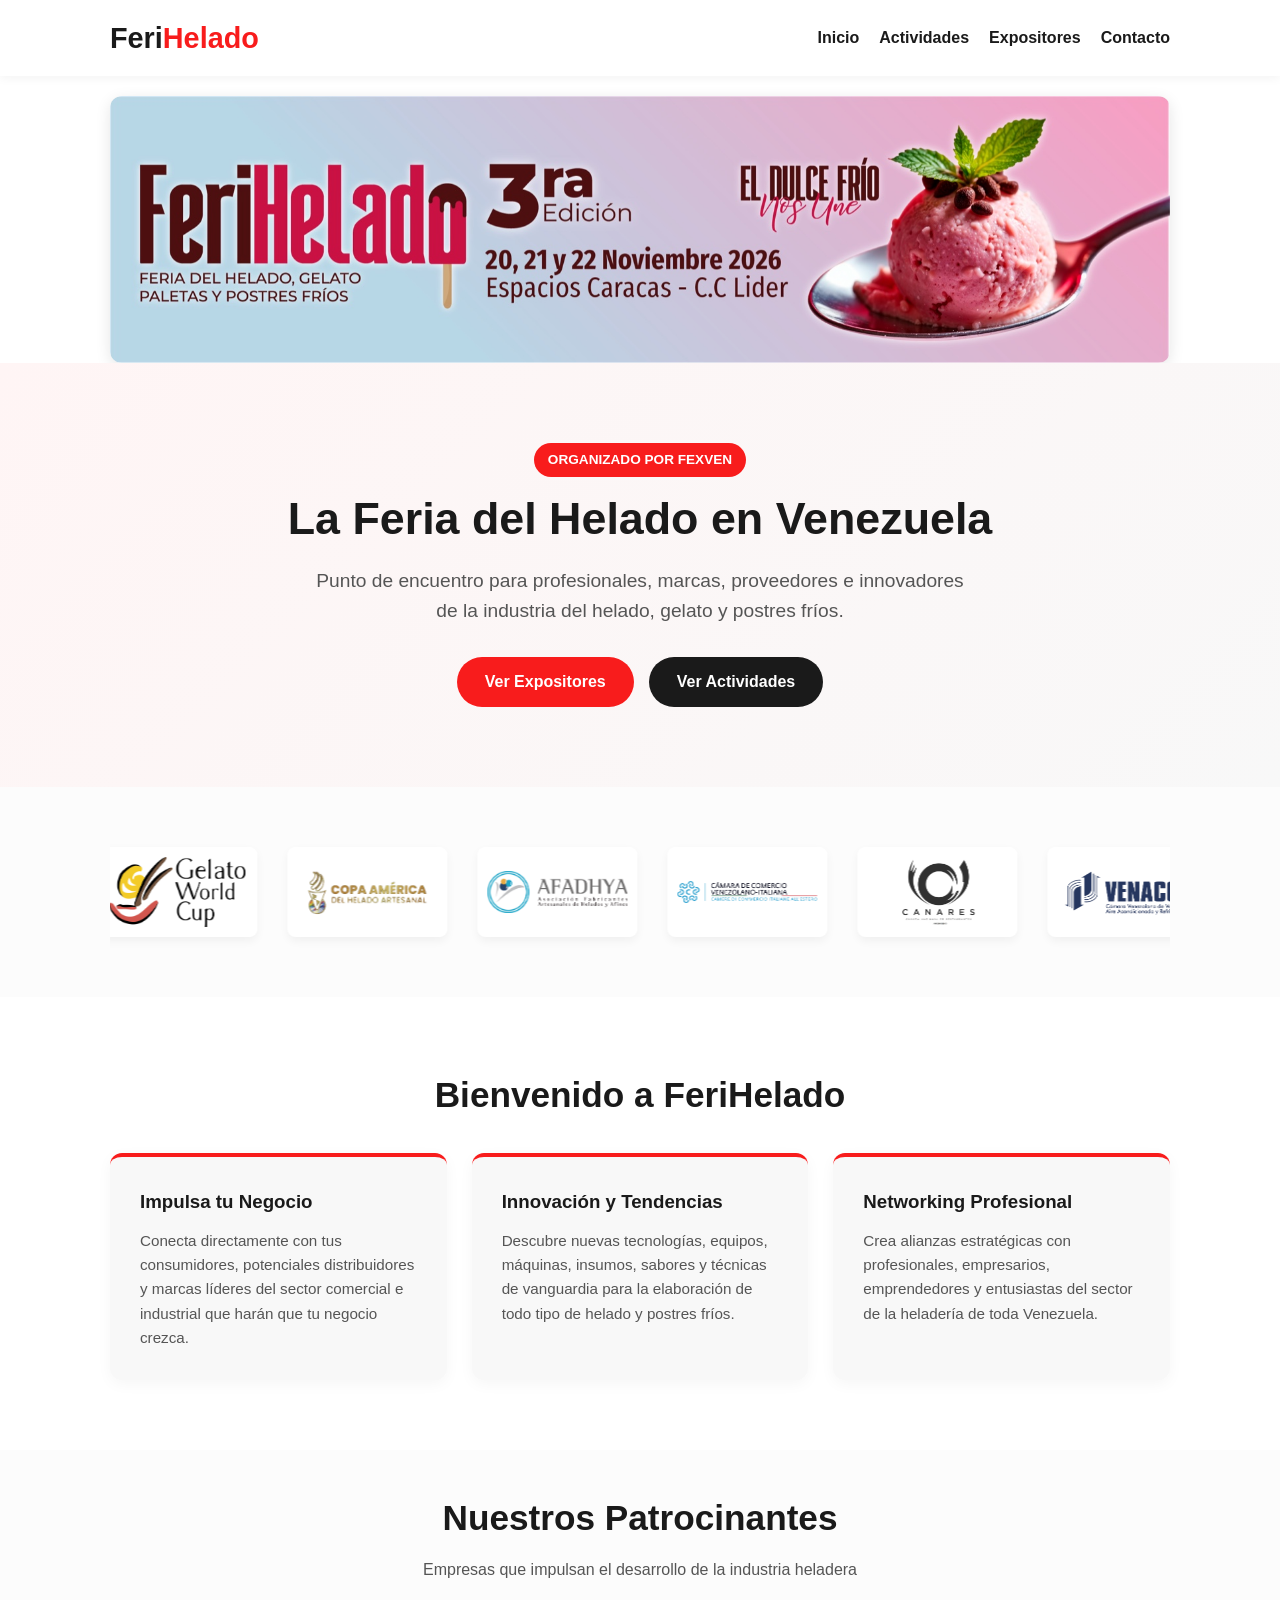
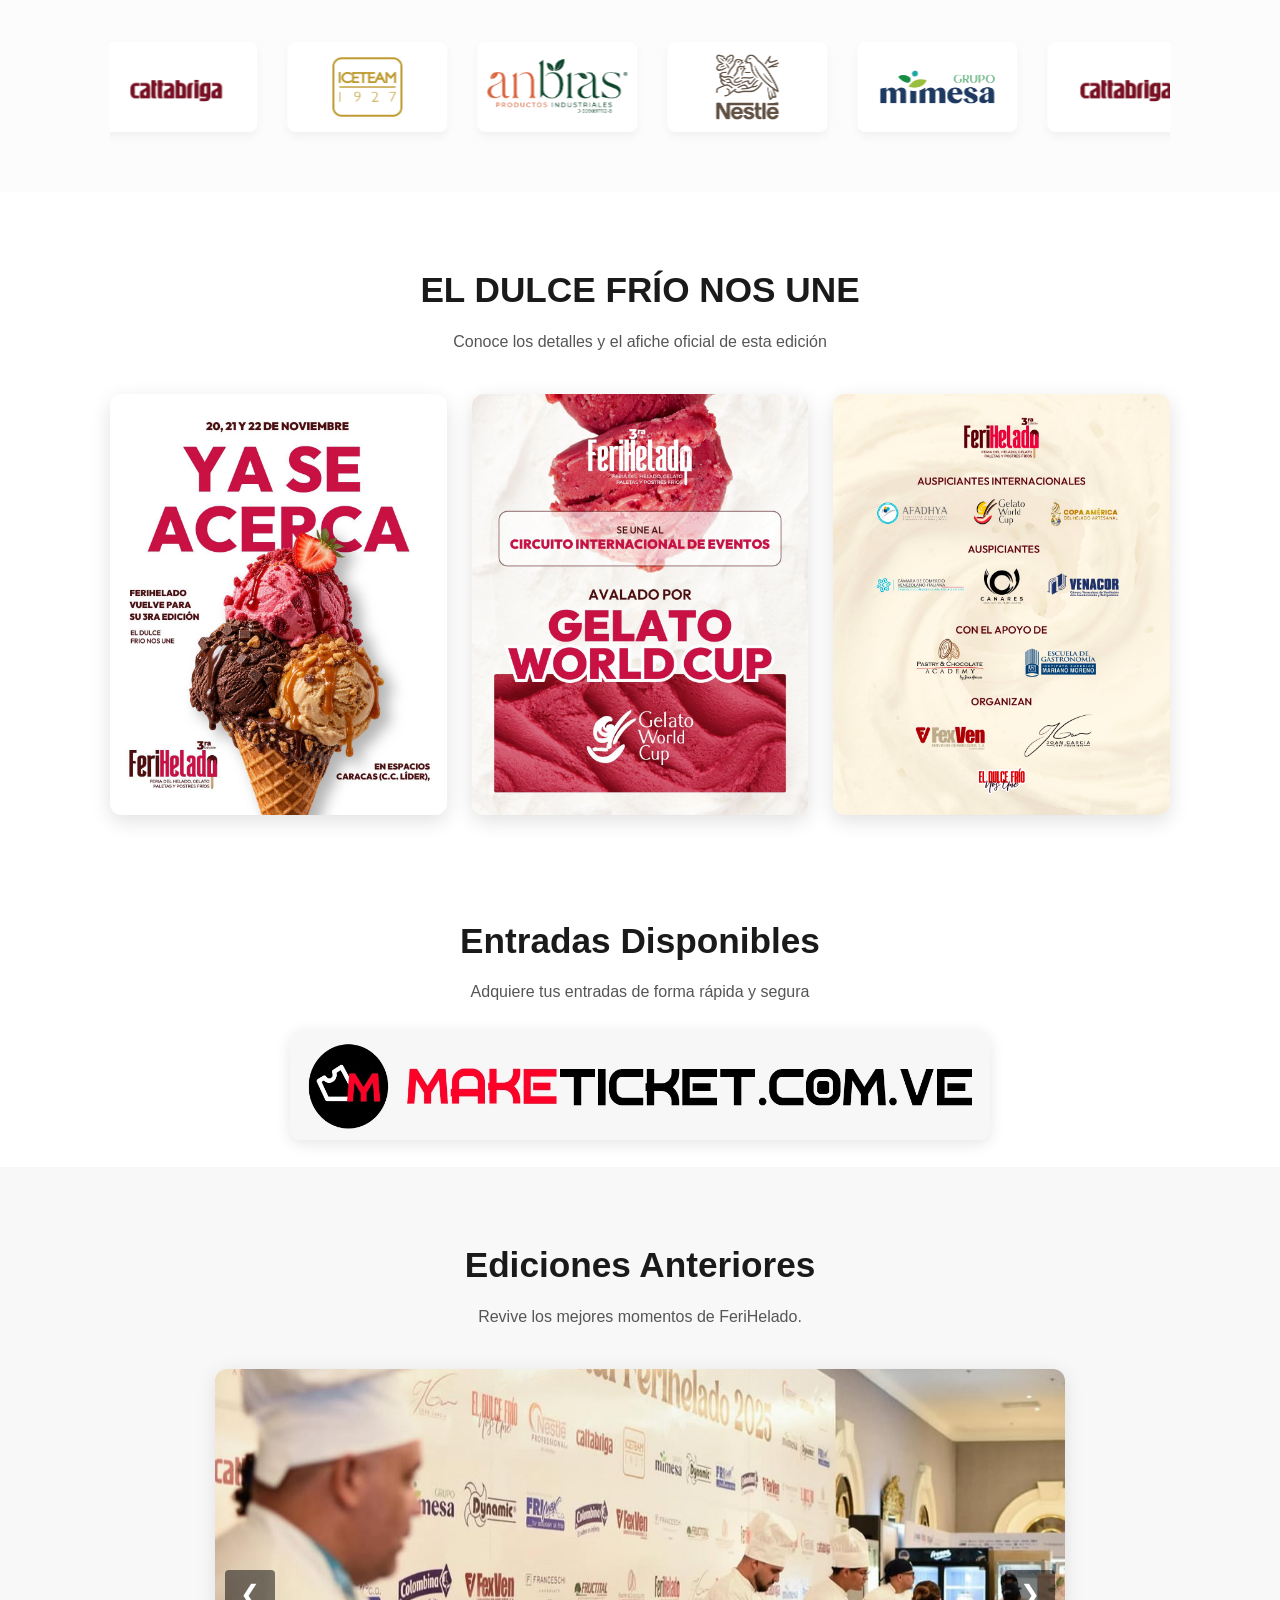
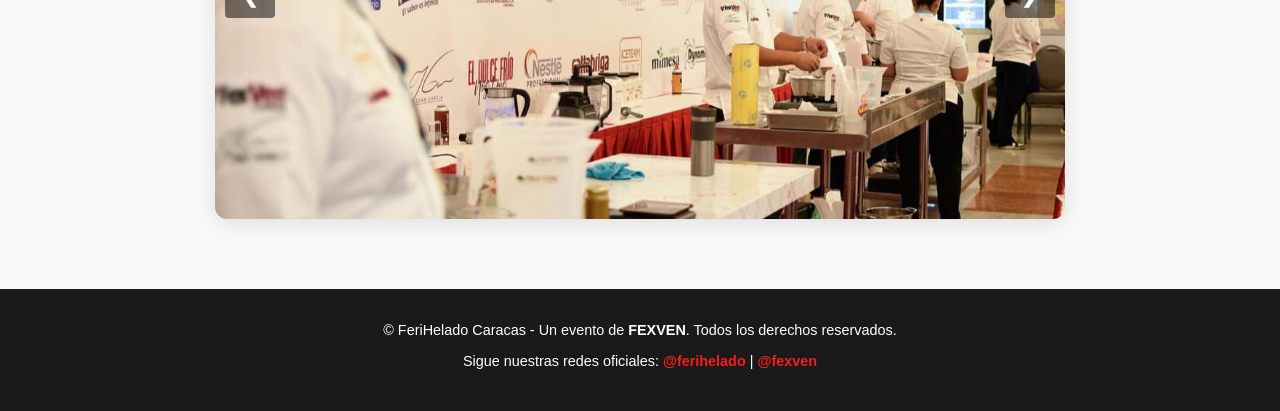
<file: index.html>
<!DOCTYPE html>
<html lang="es">
<head>
  <meta charset="UTF-8">
  <meta name="viewport" content="width=device-width, initial-scale=1.0">
  <title>FeriHelado | La Feria de la Industria Heladera en Venezuela</title>
  <meta name="description" content="FeriHelado por FEXVEN: El evento especializado en helado, gelato, paletas y postres fríos en Caracas.">
  <link rel="stylesheet" href="styles.css?v=3">
  
  <!-- Favicon estándar para Google, Bing/Edge y dispositivos -->
  <link rel="shortcut icon" href="img/favicon.png" type="image/png">
  <link rel="icon" type="image/png" sizes="32x32" href="img/favicon.png">
  <link rel="icon" type="image/png" sizes="16x16" href="img/favicon.png">
  <link rel="apple-touch-icon" href="img/favicon.png">
  
  <link rel="canonical" href="https://ferihelado.com/">
</head>
<body>

  <!-- Encabezado y Navegación -->
  <header class="header">
    <div class="container nav-container">
      <a href="index.html" class="logo">Feri<span>Helado</span></a>
      <nav class="navbar">
        <ul>
          <li><a href="index.html">Inicio</a></li>
          <li><a href="actividades.html">Actividades</a></li>
          <li><a href="expositores.html">Expositores</a></li>
          <li><a href="contacto.html">Contacto</a></li>
        </ul>
      </nav>
    </div>
  </header>

  <section class="top-banner-container">
    <div class="container">
      <img src="img/banner.jpeg" alt="Banner Oficial FeriHelado 2026" class="top-banner-img">
    </div>
  </section>

  <!-- Sección Principal / Hero -->
  <section id="inicio" class="hero">
    <div class="container hero-content">
      <span class="badge">Organizado por FEXVEN</span>
      <h1>La Feria del Helado en Venezuela</h1>
      <p>Punto de encuentro para profesionales, marcas, proveedores e innovadores de la industria del helado, gelato y postres fríos.</p>
      <div class="hero-buttons">
        <a href="expositores.html" class="btn btn-primary">Ver Expositores</a>
        <a href="actividades.html" class="btn btn-secondary">Ver Actividades</a>
      </div>
    </div>
  </section>

  <section class="section sponsors-section">
    <div class="container">
      <div class="sponsors-container">
        <div class="sponsors-track">
          <div class="sponsor-logo"><img src="img/ausp1 (2).png" alt="Patrocinante 1"></div>
          <div class="sponsor-logo"><img src="img/ausp2 (2).png" alt="Patrocinante 2"></div>
          <div class="sponsor-logo"><img src="img/ausp3 (2).png" alt="Patrocinante 3"></div>
          <div class="sponsor-logo"><img src="img/ausp4.png" alt="Patrocinante 4"></div>
          <div class="sponsor-logo"><img src="img/ausp5 (2).png" alt="Patrocinante 5"></div>
          <div class="sponsor-logo"><img src="img/ausp6.png" alt="Patrocinante 6"></div>
          <div class="sponsor-logo"><img src="img/ausp7.png" alt="Patrocinante 7"></div>
          <div class="sponsor-logo"><img src="img/ausp8.png" alt="Patrocinante 8"></div>
        </div>
      </div>
    </div>
  </section>

  <!-- Resumen de Bienvenida -->
  <section class="section">
    <div class="container">
      <h2 class="section-title">Bienvenido a FeriHelado</h2>
      
      <div class="grid-cards">
        <div class="card">
          <h3>Impulsa tu Negocio</h3>
          <p>Conecta directamente con tus consumidores, potenciales distribuidores y marcas líderes del sector comercial e industrial que harán que tu negocio crezca.</p>
        </div>
        <div class="card">
          <h3>Innovación y Tendencias</h3>
          <p>Descubre nuevas tecnologías, equipos, máquinas, insumos, sabores y técnicas de vanguardia para la elaboración de todo tipo de helado y postres fríos.</p>
        </div>
        <div class="card">
          <h3>Networking Profesional</h3>
          <p>Crea alianzas estratégicas con profesionales, empresarios, emprendedores y entusiastas del sector de la heladería de toda Venezuela.</p>
        </div>
      </div>
    </div>
  </section>

  <!-- Sección de Patrocinantes / Sponsors -->
  <section class="section sponsors-section">
    <div class="container">
      <h2 class="section-title">Nuestros Patrocinantes</h2>
      <p class="section-subtitle">Empresas que impulsan el desarrollo de la industria heladera</p>
      
      <div class="sponsors-container">
        <div class="sponsors-track">
          <div class="sponsor-logo"><img src="img/patro1.png" alt="Patrocinante 1"></div>
          <div class="sponsor-logo"><img src="img/patro2 (1).png" alt="Patrocinante 2"></div>
          <div class="sponsor-logo"><img src="img/patro3.png" alt="Patrocinante 3"></div>
          <div class="sponsor-logo"><img src="img/nestle.jpg" alt="Patrocinante 4"></div>
          <div class="sponsor-logo"><img src="img/mimesa.png" alt="Patrocinante 5"></div>
          <div class="sponsor-logo"><img src="img/patro1.png" alt="Patrocinante 1"></div>
          <div class="sponsor-logo"><img src="img/franceeschi.jpeg" alt="Patrocinante 1"></div>
          <div class="sponsor-logo"><img src="img/patro2 (1).png" alt="Patrocinante 2"></div>
        </div>
      </div>
    </div>
  </section>

  <!-- Sección de Flyer e Información Oficial -->
  <section class="section flyer-section">
    <div class="container">
      <h2 class="section-title">EL DULCE FRÍO NOS UNE</h2>
      <p class="section-subtitle">Conoce los detalles y el afiche oficial de esta edición</p>
      
      <div class="flyer-grid">
        <div class="flyer-item">
          <img src="img/foto4.jpeg" alt="Flyer Oficial FeriHelado Caracas 1" class="flyer-img">
        </div>
        <div class="flyer-item">
          <img src="img/foto5.jpeg" alt="Flyer Oficial FeriHelado Caracas 2" class="flyer-img">
        </div>
        <div class="flyer-item">
          <img src="img/foto6.jpeg" alt="Flyer Oficial FeriHelado Caracas 3" class="flyer-img">
        </div>
      </div>
    </div>
  </section>

  <!-- SECCIÓN NUEVA: BANNER DE ENTRADAS MAKETICKET -->
  <section class="section ticket-banner-section" style="padding: 20px 0; text-align: center;">
    <div class="container">
      <h2 class="section-title" style="margin-bottom: 10px;">Entradas Disponibles</h2>
      <p class="section-subtitle" style="margin-bottom: 25px;">Adquiere tus entradas de forma rápida y segura</p>
      
      <a href="https://maketicket.online/evento.html?id=ferihelado-2026" target="_blank" rel="noopener noreferrer" style="display: inline-block; max-width: 700px; width: 100%;">
        <img src="img/maketicket.jpeg" alt="Entradas Disponibles en MakeTicket.com.ve" style="width: 100%; height: auto; border-radius: 12px; box-shadow: 0 4px 15px rgba(0,0,0,0.1); transition: transform 0.3s ease;">
      </a>
    </div>
  </section>

  <!-- Galería Deslizable / Carrusel de Ediciones Anteriores -->
  <section class="section carousel-section">
    <div class="container">
      <h2 class="section-title">Ediciones Anteriores</h2>
      <p class="section-subtitle">Revive los mejores momentos de FeriHelado.</p>

      <div class="carousel-container">
        <div class="carousel-track">
          <div class="carousel-slide active"><img src="img/foto1.jpeg" alt="FeriHelado Edición Anterior 1"></div>
          <div class="carousel-slide"><img src="img/foto2.jpeg" alt="FeriHelado Edición Anterior 2"></div>
          <div class="carousel-slide"><img src="img/foto3.jpeg" alt="FeriHelado Edición Anterior 3"></div>
          <div class="carousel-slide"><img src="img/foto7.png" alt="FeriHelado Edición Anterior 4"></div>
          <div class="carousel-slide"><img src="img/foto8.png" alt="FeriHelado Edición Anterior 5"></div>
          <div class="carousel-slide"><img src="img/foto9.jpg" alt="FeriHelado Edición Anterior 6"></div>
          <div class="carousel-slide"><img src="img/foto10.jpg" alt="FeriHelado Edición Anterior 7"></div>
          <div class="carousel-slide"><img src="img/foto11.jpg" alt="FeriHelado Edición Anterior 8"></div>
          <div class="carousel-slide"><img src="img/foto12.jpg" alt="FeriHelado Edición Anterior 9"></div>
          <div class="carousel-slide"><img src="img/foto13.jpg" alt="FeriHelado Edición Anterior 10"></div>
          <div class="carousel-slide"><img src="img/foto14.jpg" alt="FeriHelado Edición Anterior 11"></div>
          <div class="carousel-slide"><img src="img/foto15.jpg" alt="FeriHelado Edición Anterior 12"></div>
          <div class="carousel-slide"><img src="img/foto16.jpg" alt="FeriHelado Edición Anterior 13"></div>
          <div class="carousel-slide"><img src="img/foto17.jpg" alt="FeriHelado Edición Anterior 14"></div>
        </div>

        <button class="carousel-btn prev-btn" aria-label="Anterior">&#10094;</button>
        <button class="carousel-btn next-btn" aria-label="Siguiente">&#10095;</button>
      </div>
    </div>
  </section>

  <!-- Pie de Página (Sección de Contacto) -->
  <footer class="footer">
    <div class="container footer-content">
      <p>&copy; FeriHelado Caracas - Un evento de <strong>FEXVEN</strong>. Todos los derechos reservados.</p>
      <p>Sigue nuestras redes oficiales: <a href="https://instagram.com/ferihelado" target="_blank">@ferihelado</a> | <a href="https://instagram.com/fexven" target="_blank">@fexven</a></p>
    </div>
  </footer>

  <script src="script.js"></script>
</body>
</html>
</file>
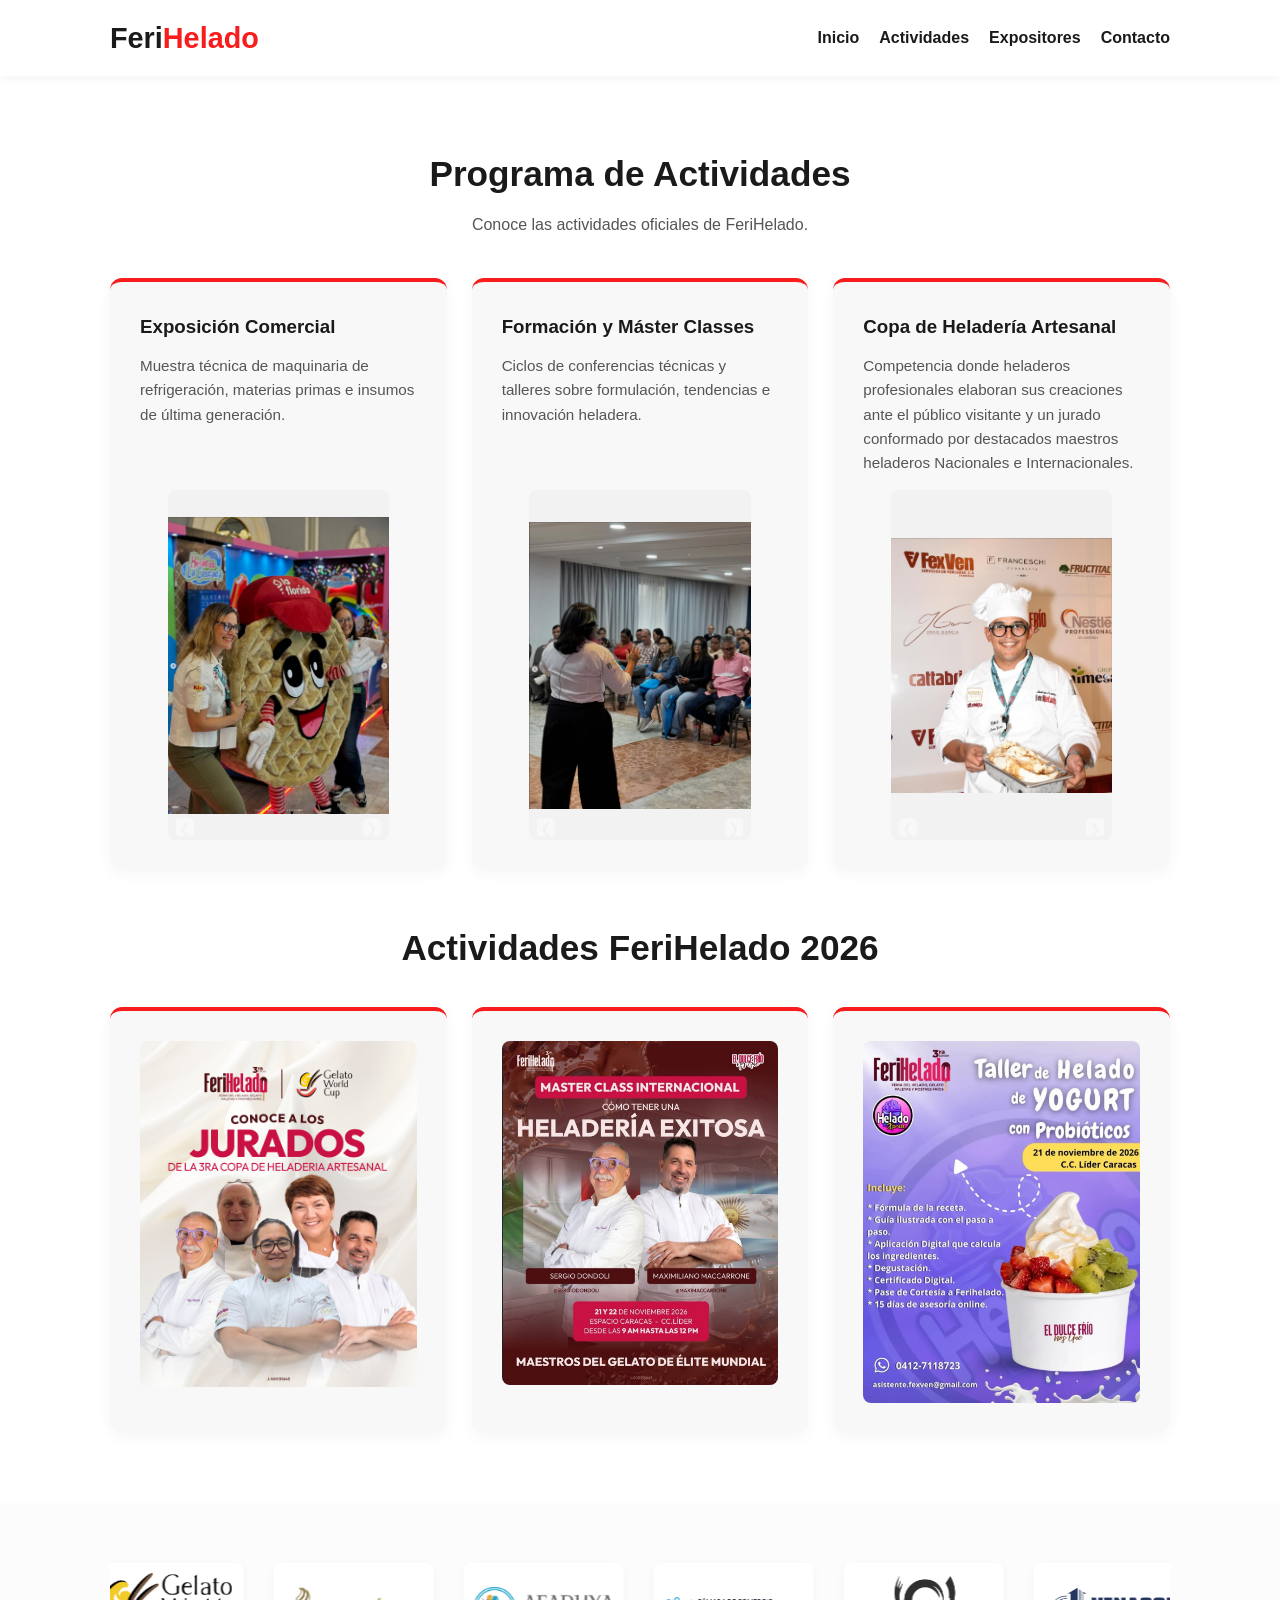
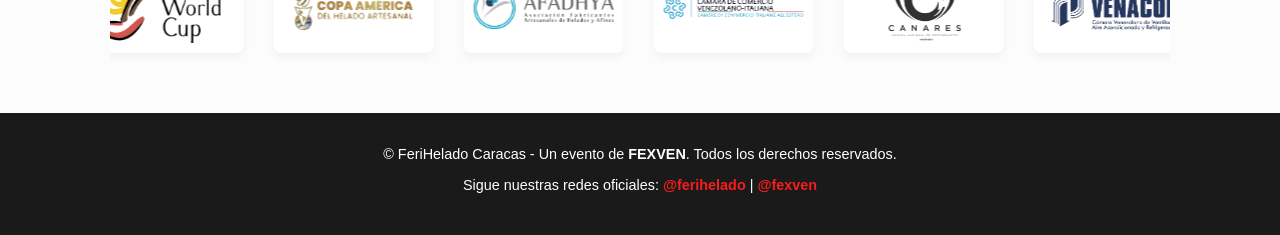
<file: actividades.html>
<!DOCTYPE html>
<html lang="es">
<head>
  <meta charset="UTF-8">
  <meta name="viewport" content="width=device-width, initial-scale=1.0">
  <title>Programa de Actividades | FeriHelado</title>
  <meta name="description" content="Descubre el programa completo de actividades de FeriHelado: exposición comercial, máster classes y la Copa de Heladería Artesanal en Caracas.">
  <link rel="stylesheet" href="styles.css?v=3">
  
  <!-- Favicon estándar para Google, Bing/Edge y dispositivos -->
  <link rel="shortcut icon" href="img/favicon.png" type="image/png">
  <link rel="icon" type="image/png" sizes="32x32" href="img/favicon.png">
  <link rel="icon" type="image/png" sizes="16x16" href="img/favicon.png">
  <link rel="apple-touch-icon" href="img/favicon.png">
  
  <link rel="canonical" href="https://ferihelado.com/actividades.html">
</head>
<body>

  <header class="header">
    <div class="container nav-container">
      <a href="index.html" class="logo">Feri<span>Helado</span></a>
      <nav class="navbar">
        <ul>
          <li><a href="index.html">Inicio</a></li>
          <li><a href="actividades.html">Actividades</a></li>
          <li><a href="expositores.html">Expositores</a></li>
          <li><a href="contacto.html">Contacto</a></li>
        </ul>
      </nav>
    </div>
  </header>

  <section class="section">
    <div class="container">
      <h2 class="section-title">Programa de Actividades</h2>
      <p class="section-subtitle">Conoce las actividades oficiales de FeriHelado.</p>
      
      <div class="grid-cards">
        
        <!-- TARJETA 1 -->
        <div class="card card-actividad">
          <div>
            <h3>Exposición Comercial</h3>
            <p>Muestra técnica de maquinaria de refrigeración, materias primas e insumos de última generación.</p>
          </div>

          <div class="mini-carousel">
            <div class="carousel-track">
              <div class="carousel-slide active"><img src="img/comercial1.png" alt="Exposición Comercial 1"></div>
              <div class="carousel-slide"><img src="img/comercial2.png" alt="Exposición Comercial 2"></div>
              <div class="carousel-slide"><img src="img/comercial3.png" alt="Exposición Comercial 3"></div>
              <div class="carousel-slide"><img src="img/comercial4.png" alt="Exposición Comercial 4"></div>
              <div class="carousel-slide"><img src="img/comercial5.png" alt="Exposición Comercial 5"></div>
            </div>
            <button class="mini-btn prev-btn" aria-label="Anterior">&#10094;</button>
            <button class="mini-btn next-btn" aria-label="Siguiente">&#10095;</button>
          </div>
        </div>

        <!-- TARJETA 2 -->
        <div class="card card-actividad">
          <div>
            <h3>Formación y Máster Classes</h3>
            <p>Ciclos de conferencias técnicas y talleres sobre formulación, tendencias e innovación heladera.</p>
          </div>

          <div class="mini-carousel">
            <div class="carousel-track">
              <div class="carousel-slide active"><img src="img/master1.png" alt="Master Class 1"></div>
              <div class="carousel-slide"><img src="img/master2.png" alt="Master Class 2"></div>
              <div class="carousel-slide"><img src="img/master3.png" alt="Master Class 3"></div>
              <div class="carousel-slide"><img src="img/masster4.png" alt="Master Class 4"></div>
              <div class="carousel-slide"><img src="img/master5.png" alt="Master Class 5"></div>
            </div>
            <button class="mini-btn prev-btn" aria-label="Anterior">&#10094;</button>
            <button class="mini-btn next-btn" aria-label="Siguiente">&#10095;</button>
          </div>
        </div>

        <!-- TARJETA 3 -->
        <div class="card card-actividad">
          <div>
            <h3>Copa de Heladería Artesanal</h3>
            <p>Competencia donde heladeros profesionales elaboran sus creaciones ante el público visitante y un jurado conformado por destacados maestros heladeros Nacionales e Internacionales.</p>
          </div>

          <div class="mini-carousel">
            <div class="carousel-track">
              <div class="carousel-slide active"><img src="img/batalla1.png" alt="Batalla de los Maestros 1"></div>
              <div class="carousel-slide"><img src="img/batalla2.png" alt="Batalla de los Maestros 2"></div>
              <div class="carousel-slide"><img src="img/batalla3.png" alt="Batalla de los Maestros 3"></div>
              <div class="carousel-slide"><img src="img/batalla4.png" alt="Batalla de los Maestros 4"></div>
              <div class="carousel-slide"><img src="img/batalla5.png" alt="Batalla de los Maestros 5"></div>
            </div>
            <button class="mini-btn prev-btn" aria-label="Anterior">&#10094;</button>
            <button class="mini-btn next-btn" aria-label="Siguiente">&#10095;</button>
          </div>
        </div>

      </div>
<!-- SECCIÓN: ACTIVIDADES FERIHELADO 2026 -->
      <div style="margin-top: 50px; text-align: center;">
        <h2 class="section-title">Actividades FeriHelado 2026</h2>
        
        <div class="grid-cards" style="margin-top: 30px;">
          <div class="card">
            <img src="img/jurados.jpeg" alt="Actividad FeriHelado 1" class="img-expandible" style="width: 100%; border-radius: 8px; display: block;">
          </div>
          <div class="card">
            <img src="img/masterclass.jpeg" alt="Actividad FeriHelado 2" class="img-expandible" style="width: 100%; border-radius: 8px; display: block;">
          </div>
          <div class="card">
            <img src="img/tallerY.jpeg" alt="Actividad FeriHelado 3" class="img-expandible" style="width: 100%; border-radius: 8px; display: block;">
          </div>
        </div>
      </div>

    </div>
  </section>

  <section class="section sponsors-section">
    <div class="container">
      <div class="sponsors-container">
        <div class="sponsors-track">
          <div class="sponsor-logo"><img src="img/ausp1 (2).png" alt="Patrocinante 1"></div>
          <div class="sponsor-logo"><img src="img/ausp2 (2).png" alt="Patrocinante 2"></div>
          <div class="sponsor-logo"><img src="img/ausp3 (2).png" alt="Patrocinante 3"></div>
          <div class="sponsor-logo"><img src="img/ausp4.png" alt="Patrocinante 4"></div>
          <div class="sponsor-logo"><img src="img/ausp5 (2).png" alt="Patrocinante 5"></div>
          <div class="sponsor-logo"><img src="img/ausp6.png" alt="Patrocinante 6"></div>
          <div class="sponsor-logo"><img src="img/ausp7.png" alt="Patrocinante 7"></div>
          <div class="sponsor-logo"><img src="img/ausp8.png" alt="Patrocinante 8"></div>
        </div>
      </div>
    </div>
  </section>

  <footer class="footer">
    <div class="container footer-content">
      <p>&copy; FeriHelado Caracas - Un evento de <strong>FEXVEN</strong>. Todos los derechos reservados.</p>
      <p>Sigue nuestras redes oficiales: <a href="https://instagram.com/ferihelado" target="_blank">@ferihelado</a> | <a href="https://instagram.com/fexven" target="_blank">@fexven</a></p>
    </div>
  </footer>

  <!-- 1º EL MODAL EN EL HTML -->
  <div id="imageModal" class="image-modal">
    <span class="close-modal">&times;</span>
    <img class="modal-content" id="imgExpanded" alt="Imagen ampliada">
  </div>

  <!-- 2º EL SCRIPT AL FINAL -->
  <script src="script.js"></script>
</body>
</html>
</file>
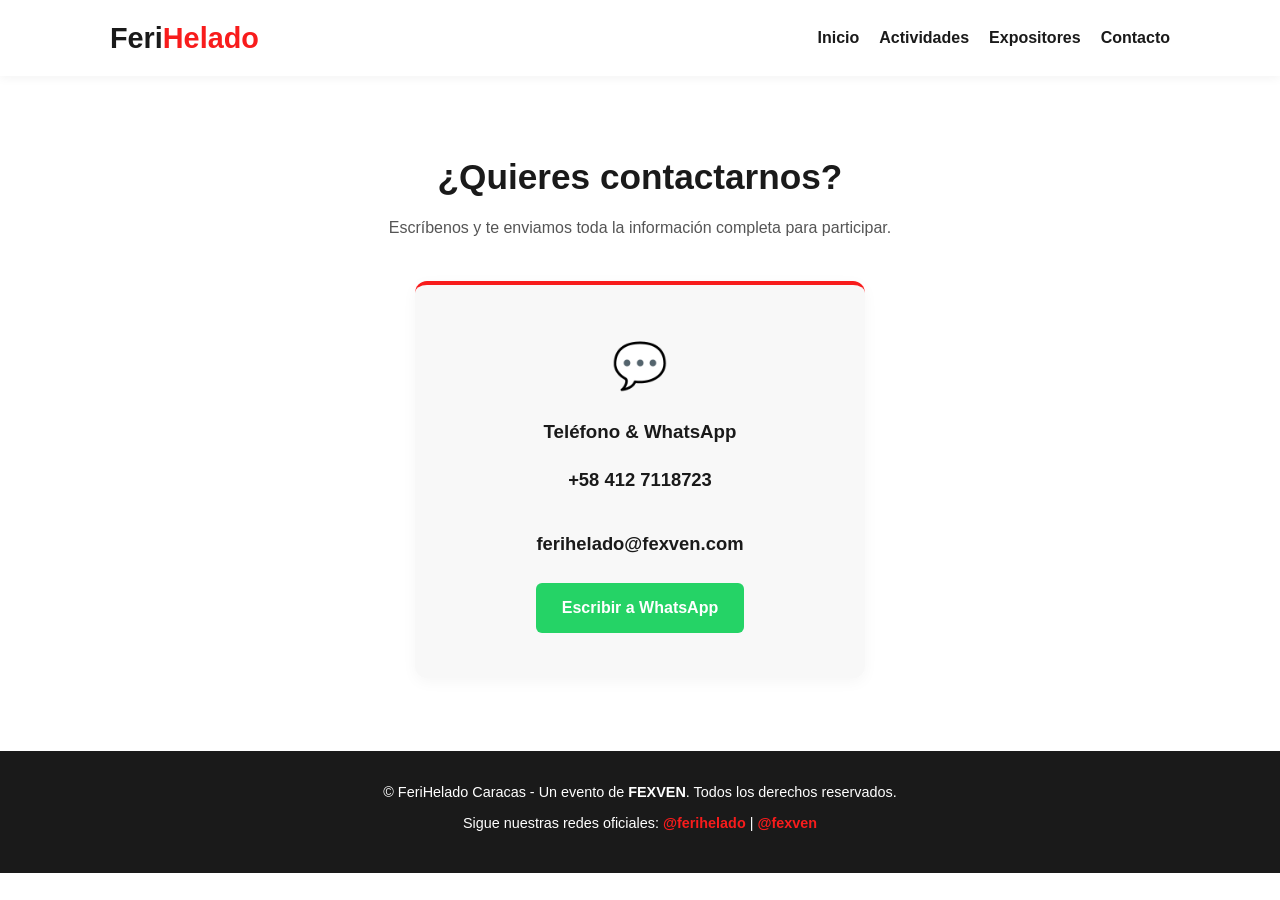
<file: contacto.html>
<!DOCTYPE html>
<html lang="es">
<head>
  <meta charset="UTF-8">
  <meta name="viewport" content="width=device-width, initial-scale=1.0">
  <title>Contacto | FeriHelado</title>
  <link rel="stylesheet" href="styles.css?v=3">
  <!-- Favicon tradicional para la pestaña del navegador y Google -->
  <link rel="icon" type="image/png" href="img/favicon.png">
  <link rel="canonical" href="https://ferihelado.com/contacto.html">

  <!-- Icono para dispositivos Apple / accesos directos -->
  <link rel="apple-touch-icon" href="img/favicon.png">
</head>
<body>

  <!-- Encabezado -->
  <header class="header">
    <div class="container nav-container">
      <a href="index.html" class="logo">Feri<span>Helado</span></a>
      <nav class="navbar">
        <ul>
          <li><a href="index.html">Inicio</a></li>
          <li><a href="actividades.html">Actividades</a></li>
          <li><a href="expositores.html">Expositores</a></li>
          <li><a href="contacto.html">Contacto</a></li>
        </ul>
      </nav>
    </div>
  </header>

  <!-- Sección de Contacto -->
  <section class="section contacto-section">
    <div class="container">
      <h2 class="section-title">¿Quieres contactarnos?</h2>
      <p class="section-subtitle">Escríbenos y te enviamos toda la información completa para participar.</p>

      <div class="contacto-grid">
        


        <!-- Tarjeta de WhatsApp / Teléfono -->
        <div class="card contacto-card">
          <div class="contacto-icon">💬</div>
          <h3>Teléfono & WhatsApp</h3>
          <p>+58 412 7118723</p>
          <p>ferihelado@fexven.com</p>
          <a href="https://wa.me/584127118723?text=Hola,%20quisiera%20recibir%20informaci%C3%B3n%20para%20participar%20en%20FeriHelado" target="_blank" class="btn-contacto btn-whatsapp">Escribir a WhatsApp</a>
          
        </div>

      </div>
    </div>
  </section>

  <!-- Pie de Página -->
  <footer class="footer">
    <div class="container footer-content">
      <p>&copy; FeriHelado Caracas - Un evento de <strong>FEXVEN</strong>. Todos los derechos reservados.</p>
      <p>Sigue nuestras redes oficiales: <a href="https://instagram.com/ferihelado" target="_blank">@ferihelado</a> | <a href="https://instagram.com/fexven" target="_blank">@fexven</a></p>
    </div>
  </footer>

  <script src="script.js"></script>
</body>
</html>
</file>
<file: styles.css>
:root {
  --primary-color: #f81c1c;       /* Rojo principal */
  --secondary-color: #e01919;     /* Rojo secundario para hover */
  --dark-color: #1a1a1a;          /* Texto e iconos oscuros */
  --light-bg: #ffffff;            /* Fondo blanco principal */
  --card-bg: #f8f8f8;             /* Fondo gris claro secundario */
  --accent-color: #f81c1c;
  --text-muted: #555555;
  --font-family: 'Segoe UI', Tahoma, Geneva, Verdana, sans-serif;
  --transition: all 0.3s ease;
}

* {
  margin: 0;
  padding: 0;
  box-sizing: border-box;
}

html {
  scroll-behavior: smooth;
}

body {
  font-family: var(--font-family);
  background-color: var(--light-bg);
  color: var(--dark-color);
  line-height: 1.6;
}

.container {
  max-width: 1100px;
  margin: 0 auto;
  padding: 0 20px;
}

/* ENCABEZADO Y NAVEGACIÓN */
.header {
  background-color: #ffffff;
  box-shadow: 0 2px 10px rgba(0, 0, 0, 0.05);
  position: sticky;
  top: 0;
  z-index: 1000;
}

.nav-container {
  display: flex;
  justify-content: space-between;
  align-items: center;
  padding: 15px 20px;
}

.logo {
  font-size: 1.8rem;
  font-weight: 800;
  color: var(--dark-color);
  text-decoration: none;
}

.logo span {
  color: var(--primary-color);
}

.navbar ul {
  display: flex;
  list-style: none;
  gap: 20px;
}

.navbar a {
  text-decoration: none;
  color: var(--dark-color);
  font-weight: 600;
  transition: var(--transition);
}

.navbar a:hover {
  color: var(--primary-color);
}

/* SECCIÓN HERO */
.hero {
  background: linear-gradient(135deg, #fff5f5 0%, #f8f8f8 100%);
  padding: 80px 0;
  text-align: center;
}

.badge {
  background-color: var(--primary-color);
  color: #ffffff;
  font-size: 0.85rem;
  font-weight: 700;
  padding: 6px 14px;
  border-radius: 20px;
  text-transform: uppercase;
  display: inline-block;
  margin-bottom: 15px;
}

.hero h1 {
  font-size: 2.8rem;
  margin-bottom: 20px;
  color: var(--dark-color);
  line-height: 1.2;
}

.hero p {
  font-size: 1.2rem;
  color: var(--text-muted);
  max-width: 650px;
  margin: 0 auto 30px auto;
}

.hero-buttons {
  display: flex;
  gap: 15px;
  justify-content: center;
}

/* BOTONES */
.btn {
  display: inline-block;
  padding: 12px 28px;
  border-radius: 30px;
  text-decoration: none;
  font-weight: 700;
  transition: var(--transition);
  border: none;
  cursor: pointer;
}

.btn-primary {
  background-color: var(--primary-color);
  color: #ffffff;
}

.btn-primary:hover {
  background-color: var(--secondary-color);
  transform: translateY(-2px);
}

.btn-secondary {
  background-color: var(--dark-color);
  color: #ffffff;
}

.btn-secondary:hover {
  background-color: #333333;
  transform: translateY(-2px);
}

.btn-block {
  width: 100%;
}

/* SECCIONES Y TARJETAS */
.section {
  padding: 70px 0;
}

.section-title {
  text-align: center;
  font-size: 2.2rem;
  margin-bottom: 10px;
}

.section-subtitle {
  text-align: center;
  color: var(--text-muted);
  margin-bottom: 40px;
}

.grid-cards {
  display: grid;
  grid-template-columns: repeat(auto-fit, minmax(280px, 1fr));
  gap: 25px;
  margin-top: 30px;
}

.card {
  background: var(--card-bg);
  padding: 30px;
  border-radius: 12px;
  box-shadow: 0 4px 15px rgba(0, 0, 0, 0.04);
  border-top: 4px solid var(--primary-color);
  transition: var(--transition);
}

.card:hover {
  transform: translateY(-5px);
  box-shadow: 0 8px 25px rgba(0, 0, 0, 0.08);
}

.card h3 {
  margin-bottom: 12px;
  color: var(--dark-color);
}

.card p {
  color: var(--text-muted);
  font-size: 0.95rem;
}

/* FORMULARIO */
.form-expositor {
  max-width: 600px;
  margin: 0 auto;
  background: var(--card-bg);
  padding: 35px;
  border-radius: 12px;
  box-shadow: 0 4px 20px rgba(0, 0, 0, 0.06);
}

.form-group {
  margin-bottom: 20px;
}

.form-group label {
  display: block;
  font-weight: 600;
  margin-bottom: 8px;
  font-size: 0.9rem;
}

.form-group input,
.form-group textarea {
  width: 100%;
  padding: 12px;
  border: 1px solid #dde1e5;
  border-radius: 6px;
  font-family: inherit;
  font-size: 1rem;
  transition: var(--transition);
}

.form-group input:focus,
.form-group textarea:focus {
  outline: none;
  border-color: var(--primary-color);
  box-shadow: 0 0 0 3px rgba(248, 28, 28, 0.2);
}

/* PIE DE PÁGINA */
.footer {
  background-color: var(--dark-color);
  color: #ffffff;
  padding: 30px 0;
  text-align: center;
  font-size: 0.9rem;
}

.footer a {
  color: var(--primary-color);
  text-decoration: none;
  font-weight: 600;
}

.footer p {
  margin-bottom: 8px;
}

/* RESPONSIVO */
@media (max-width: 768px) {
  .nav-container {
    flex-direction: column;
    gap: 15px;
  }

  .hero h1 {
    font-size: 2.1rem;
  }

  .hero-buttons {
    flex-direction: column;
  }

  .btn {
    width: 100%;
  }
}

/* ESTILOS PARA TARJETAS DE EXPOSITORES */
.badge-categoria {
  background-color: #f8f8f8;
  color: var(--primary-color);
  font-size: 0.75rem;
  font-weight: 700;
  padding: 4px 10px;
  border-radius: 12px;
  text-transform: uppercase;
  border: 1px solid var(--primary-color);
  display: inline-block;
  margin-bottom: 10px;
}

.stand-info {
  margin-top: 15px;
  padding-top: 10px;
  border-top: 1px solid #eee;
  font-size: 0.85rem;
  color: var(--dark-color);
}

/* CARRUSEL DE IMÁGENES */
.carousel-section {
  background-color: var(--card-bg);
}

.carousel-container {
  position: relative;
  max-width: 850px;
  margin: 0 auto;
  overflow: hidden;
  border-radius: 12px;
  box-shadow: 0 4px 20px rgba(0, 0, 0, 0.1);
}

.carousel-track {
  position: relative;
  width: 100%;
  height: 450px;
}

.carousel-slide {
  position: absolute;
  top: 0;
  left: 0;
  width: 100%;
  height: 100%;
  opacity: 0;
  transition: opacity 0.6s ease-in-out;
}

.carousel-slide.active {
  opacity: 1;
}

.carousel-slide img {
  width: 100%;
  height: 100%;
  object-fit: cover;
}

.carousel-btn {
  position: absolute;
  top: 50%;
  transform: translateY(-50%);
  background-color: rgba(0, 0, 0, 0.5);
  color: #ffffff;
  border: none;
  font-size: 1.5rem;
  padding: 10px 15px;
  cursor: pointer;
  border-radius: 4px;
  transition: var(--transition);
}

.carousel-btn:hover {
  background-color: var(--primary-color);
}

.prev-btn { left: 10px; }
.next-btn { right: 10px; }

@media (max-width: 768px) {
  .carousel-track {
    height: 280px;
  }
}

/* GRILLA DE FLYERS / INFORMACIÓN (MÁS GRANDES) */
.flyer-grid {
  display: grid;
  grid-template-columns: repeat(3, 1fr);
  gap: 25px;
  align-items: center;
  max-width: 1200px; /* Amplía el contenedor general para dar más espacio a las imágenes */
  margin: 30px auto 0 auto;
}

.flyer-item {
  width: 100%;
}

.flyer-img {
  width: 100%;
  height: auto;
  border-radius: 12px;
  box-shadow: 0 6px 20px rgba(0, 0, 0, 0.12);
  object-fit: cover;
  transition: transform 0.3s ease, box-shadow 0.3s ease;
}

.flyer-img:hover {
  transform: scale(1.03); /* Ligero zoom interactivo */
  box-shadow: 0 10px 25px rgba(0, 0, 0, 0.18);
}

/* Adaptación a móviles (una debajo de otra para no perder legibilidad) */
@media (max-width: 768px) {
  .flyer-grid {
    grid-template-columns: 1fr;
    gap: 20px;
    max-width: 100%;
  }
}


/* ANIMACIÓN DE TRANSICIÓN SUAVE ENTRE PÁGINAS */
body {
  opacity: 0;
  transition: opacity 0.4s ease-in-out;
}

body.page-loaded {
  opacity: 1;
}

body.page-exiting {
  opacity: 0;
}

/* AJUSTE PARA CARTA Y MINI CARRUSEL */
.card-actividad {
  display: flex;
  flex-direction: column;
  justify-content: space-between;
}

/* REDUCIR ANCHO DEL MINI CARRUSEL Y CENTRAR */
.mini-carousel {
  position: relative;
  width: 80%; /* Reduce el ancho al 80% de la tarjeta */
  max-width: 280px;/* Define un límite máximo de ancho */
  margin: 15px auto 0 auto; /* El 'auto' en los laterales lo centra */
  border-radius: 8px;
  overflow: hidden;
  background-color: #f3f2f2;
}

.mini-carousel .carousel-track {
  position: relative;
  width: 100%;
  height: 350px;
}

.mini-carousel .carousel-slide {
  position: absolute;
  top: 0;
  left: 0;
  width: 100%;
  height: 100%;
  opacity: 0;
  transition: opacity 0.5s ease-in-out;
}

.mini-carousel .carousel-slide.active {
  opacity: 1;
}

.mini-carousel .carousel-slide img {
  width: 100%;
  height: 100%;
  object-fit: contain;
}

/* BOTONES MINI EXCLUSIVOS DENTRO DEL MINI-CARRUSEL */
.mini-btn {
  position: absolute;
  top: 98%;
  transform: translateY(-80%);
  background-color: rgba(250, 250, 250, 0.85);
  color: #f3f1f1;
  border: none;
  font-size: 0.85rem;
  padding: 1px 3px;
  cursor: pointer;
  border-radius: 4px;
  z-index: 5;
  transition: background-color 0.3s ease;
}

.mini-btn:hover {
  background-color: var(--primary-color);
}

.mini-carousel .prev-btn { left: 8px; }
.mini-carousel .next-btn { right: 8px; }



/* ESTILOS PARA LOGOS DE EXPOSITORES */
.card-expositor {
  display: flex;
  flex-direction: column;
  justify-content: space-between;
}

.expositor-logo {
  max-width: 150px;       /* Ancho máximo uniforme */
  height: 60px;           /* Altura fija para alineación */
  object-fit: contain;    /* Mantiene la proporción sin deformar */
  object-position: left;  /* Alinea el logo a la izquierda */
  margin-bottom: 15px;
}


/* ESTILOS PARA LA PÁGINA DE CONTACTO (CENTRADOS) */
.contacto-section {
  min-height: 75vh; /* Ocupa la mayor parte de la pantalla */
  display: flex;
  justify-content: center; /* Centra horizontalmente */
  align-items: center;     /* Centra verticalmente */
}

.contacto-grid {
  display: flex;
  justify-content: center;
  align-items: center;
  width: 100%;
  max-width: 450px;       /* Ancho contenido y elegante */
  margin: 0 auto;         /* Centra el contenedor completo */
}

.contacto-card {
  width: 100%;
  text-align: center;
  padding: 45px 30px;
  display: flex;
  flex-direction: column;
  align-items: center;    /* Centra icono, título, teléfono y botón */
  justify-content: center;
}

.contacto-icon {
  font-size: 2.8rem;
  margin-bottom: 15px;
}

.contacto-card h3 {
  margin-bottom: 8px;
}

.contacto-card p {
  font-size: 1.15rem;
  font-weight: 600;
  color: var(--text-color);
  margin: 10px 0 25px 0;
  text-align: center;
}

.btn-contacto {
  display: inline-block;
  background-color: var(--primary-color);
  color: #ffffff;
  padding: 12px 26px;
  border-radius: 6px;
  text-decoration: none;
  font-weight: 600;
  transition: background-color 0.3s ease, transform 0.2s ease;
  text-align: center;
}

.btn-contacto:hover {
  background-color: #d01414;
  transform: translateY(-2px);
}

.btn-whatsapp {
  background-color: #25d366; /* Verde característico de WhatsApp */
}

.btn-whatsapp:hover {
  background-color: #1eb954;
}

/* Adaptación a móviles */
@media (max-width: 768px) {
  .contacto-section {
    min-height: 65vh;
  }

  .contacto-grid {
    max-width: 90%; /* Se adapta suavemente al ancho del teléfono */
  }
}

/* CORRECCIÓN DEFINITIVA DE HEADER RESPONSIVE EN MÓVILES */
@media screen and (max-width: 768px) {
  body {
    padding-top: 105px !important; /* Espacio para el header de 2 filas */
  }

  .header {
    padding: 8px 0 !important;
  }

  .nav-container {
    display: flex !important;
    flex-direction: column !important;
    align-items: center !important;
    justify-content: center !important;
    padding: 0 10px !important;
    gap: 6px !important;
  }

  .logo {
    font-size: 1.4rem !important;
  }

  .navbar {
    width: 100% !important;
  }

  .navbar ul {
    display: flex !important;
    flex-wrap: nowrap !important;
    justify-content: space-between !important;
    align-items: center !important;
    width: 100% !important;
    padding: 0 !important;
    margin: 0 !important;
    list-style: none !important;
  }

  .navbar ul li {
    margin: 0 !important;
    padding: 0 !important;
  }

  .navbar ul li a {
    font-size: 0.8rem !important; /* Fuente reducida para que quepan las 4 palabras */
    padding: 4px 6px !important;
    display: inline-block !important;
    white-space: nowrap !important;
  }
}

/* ESTILOS DE CABECERA DIVIDIDA PARA EXPOSITORES */
.expositores-header {
  display: flex;
  align-items: center;
  justify-content: space-between;
  gap: 30px;
  margin-bottom: 40px;
}

.expositores-title-box {
  flex: 1;
}

.text-left {
  text-align: left !important;
}

.expositores-slider-box {
  flex: 0 0 320px; /* Tamaño fijo elegante para el cuadro del slider */
}

/* Ajuste del mini carrusel de expositores */
.expositores-slider-box .mini-carousel {
  width: 100%;
  max-width: 100%;
  margin: 0;
  box-shadow: 0 4px 15px rgba(0, 0, 0, 0.08);
  border-radius: 12px;
}

.expositores-slider-box .mini-carousel .carousel-track {
  height: 200px; /* Altura ideal para mostrar logos e imágenes */
}

/* ADAPTACIÓN A MÓVILES */
@media (max-width: 768px) {
  .expositores-header {
    flex-direction: column;
    text-align: center;
  }

  .text-left {
    text-align: center !important;
  }

  .expositores-slider-box {
    flex: 0 0 auto;
    width: 100%;
    max-width: 300px;
  }
}


/* SECCIÓN DE PATROCINANTES (CARRUSEL AUTOMÁTICO CONTINUO) */
.sponsors-section {
  background-color: #fcfcfc;
  padding: 40px 0;
}

.sponsors-container {
  overflow: hidden;
  position: relative;
  width: 100%;
  padding: 20px 0;
}

 .sponsors-track {
  display: flex;
  align-items: center;
  gap: 30px;
  width: max-content;
  will-change: transform;
  /* animation: scrollSponsors 20s linear infinite;  <-- ELIMINA O COMENTA ESTA LÍNEA */
}

.sponsors-track:hover {
  animation-play-state: paused; /* Pausa el movimiento si el usuario pasa el mouse sobre un logo */
}

.sponsor-logo {
  width: 160px;
  height: 90px;
  display: flex;
  align-items: center;
  justify-content: center;
  background: #ffffff;
  border-radius: 8px;
  padding: 10px;
  box-shadow: 0 4px 10px rgba(0, 0, 0, 0.05);
}

.sponsor-logo img {
  max-width: 100%;
  max-height: 100%;
  object-fit: contain;
  filter: grayscale(20%); /* Efecto suave; cambia a 0% si prefieres full color */
  transition: transform 0.3s ease, filter 0.3s ease;
}

.sponsor-logo img:hover {
  filter: grayscale(0%);
  transform: scale(1.05);
}

/* Animación de desplazamiento infinito */
@keyframes scrollSponsors {
  0% {
    transform: translateX(0);
  }
  100% {
    transform: translateX(-50%);
  }
}

@media (max-width: 768px) {
  .sponsor-logo {
    width: 130px;
    height: 75px;
    flex-shrink: 0; /* EVITA QUE LOS LOGOS SE APLASTEN */
  }
  
  .sponsor-logo img {
    max-width: 100%;
    max-height: 100%;
    object-fit: contain; /* MANTIENE LA PROPORCIÓN DEL LOGO */
  }

  .sponsors-track {
    gap: 20px;
  }
}


/* TARJETAS DE EXPOSITORES SOLO LOGO */
.card-expositor-logo {
  cursor: pointer;
  display: flex;
  flex-direction: column;
  align-items: center;
  justify-content: center;
  padding: 25px;
  min-height: 200px;
  transition: transform 0.3s ease, box-shadow 0.3s ease;
  position: relative;
}

.card-expositor-logo:hover {
  transform: translateY(-5px);
  box-shadow: 0 8px 25px rgba(0,0,0,0.12);
}

.expositor-card-img {
  max-width: 100%;
  max-height: 120px;
  object-fit: contain;
}

.click-hint {
  margin-top: 15px;
  font-size: 0.85rem;
  color: #666;
  font-weight: 600;
  opacity: 0.8;
}

/* ESTILOS DE LA VENTANA EMERGENTE (MODAL) */
.modal-overlay {
  display: none;
  position: fixed;
  top: 0;
  left: 0;
  width: 100%;
  height: 100%;
  background: rgba(0, 0, 0, 0.65);
  z-index: 2000;
  align-items: center;
  justify-content: center;
  padding: 20px;
}

.modal-overlay.active {
  display: flex;
}

.modal-content {
  background: #ffffff;
  padding: 30px;
  border-radius: 12px;
  max-width: 500px;
  width: 100%;
  position: relative;
  box-shadow: 0 10px 30px rgba(0,0,0,0.3);
  text-align: center;
  animation: fadeInModal 0.3s ease;
}

.modal-close {
  position: absolute;
  top: 12px;
  right: 15px;
  background: none;
  border: none;
  font-size: 1.8rem;
  cursor: pointer;
  color: #888;
}

.modal-close:hover {
  color: #000;
}

.modal-header-img {
  height: 100px;
  margin-bottom: 15px;
  display: flex;
  align-items: center;
  justify-content: center;
}

.modal-header-img img {
  max-height: 100%;
  max-width: 100%;
  object-fit: contain;
}

.modal-content h3 {
  margin: 10px 0;
  font-size: 1.5rem;
  color: #222;
}

.modal-content p {
  color: #555;
  line-height: 1.5;
  font-size: 0.95rem;
}

@keyframes fadeInModal {
  from { opacity: 0; transform: scale(0.95); }
  to { opacity: 1; transform: scale(1); }
}


/* EFECTO FLIP CARD (TARJETA GIRATORIA 3D) */
.flip-card {
  background-color: transparent;
  width: 100%;
  height: 280px;
  perspective: 1000px; /* Sensación de profundidad 3D */
  cursor: pointer;
}

.flip-card-inner {
  position: relative;
  width: 100%;
  height: 100%;
  text-align: center;
  transition: transform 0.6s cubic-bezier(0.4, 0.2, 0.2, 1);
  transform-style: preserve-3d;
  box-shadow: 0 4px 15px rgba(0, 0, 0, 0.08);
  border-radius: 12px;
}

/* Estado al hacer clic */
.flip-card.flipped .flip-card-inner {
  transform: rotateY(180deg);
}

.flip-card-front, .flip-card-back {
  position: absolute;
  width: 100%;
  height: 100%;
  -webkit-backface-visibility: hidden;
  backface-visibility: hidden; /* Oculta la cara posterior al girar */
  border-radius: 12px;
  background-color: #ffffff;
  padding: 20px;
  display: flex;
  flex-direction: column;
  align-items: center;
  justify-content: center;
  border: 1px solid #eee;
}

/* CARA FRONTAL (LOGO) */
.flip-card-front .expositor-card-img {
  max-width: 85%;
  max-height: 140px;
  object-fit: contain;
}

.flip-card-front .click-hint {
  margin-top: 15px;
  font-size: 0.8rem;
  color: #888;
  font-weight: 600;
}

/* CARA TRASERA (INFORMACIÓN) */
.flip-card-back {
  transform: rotateY(180deg);
  justify-content: center;
  overflow-y: auto;
}

.flip-card-back h3 {
  margin: 10px 0 8px 0;
  font-size: 1.25rem;
  color: #222;
}

.flip-card-back p {
  font-size: 0.88rem;
  color: #555;
  line-height: 1.4;
  margin: 0;
}


/* ESTILOS PARA EL BANNER PRINCIPAL */
.top-banner-container {
  width: 100%;
  padding: 20px 0 0 0;
  text-align: center;
}

.top-banner-img {
  width: 100%;
  max-width: 1200px; /* Tamaño máximo equilibrado */
  height: auto;
  border-radius: 12px;
  box-shadow: 0 4px 15px rgba(0, 0, 0, 0.1);
  display: block;
  margin: 0 auto;
}

@media (max-width: 768px) {
  .top-banner-container {
    padding: 10px 15px 0 15px;
  }
}

/* --- MODAL PARA AMPLIAR IMÁGENES --- */
.image-modal {
  display: none;
  position: fixed;
  z-index: 9999;
  padding-top: 60px;
  left: 0;
  top: 0;
  width: 100%;
  height: 100%;
  background-color: rgba(0, 0, 0, 0.85);
  backdrop-filter: blur(5px);
}

.modal-content {
  margin: auto;
  display: block;
  max-width: 90%;
  max-height: 80vh;
  border-radius: 8px;
  object-fit: contain;
  animation: zoomIn 0.25s ease-out;
}

.close-modal {
  position: absolute;
  top: 20px;
  right: 35px;
  color: #ffffff;
  font-size: 40px;
  font-weight: bold;
  cursor: pointer;
  z-index: 10000;
}

.close-modal:hover {
  color: #ff4d4d;
}

@keyframes zoomIn {
  from { transform: scale(0.8); opacity: 0; }
  to { transform: scale(1); opacity: 1; }
}

/* Efecto hover solo en las imágenes estáticas */
.img-expandible {
  cursor: pointer;
  transition: transform 0.2s ease, opacity 0.2s ease;
}

.img-expandible:hover {
  opacity: 0.9;
  transform: scale(1.02);
}
</file>
